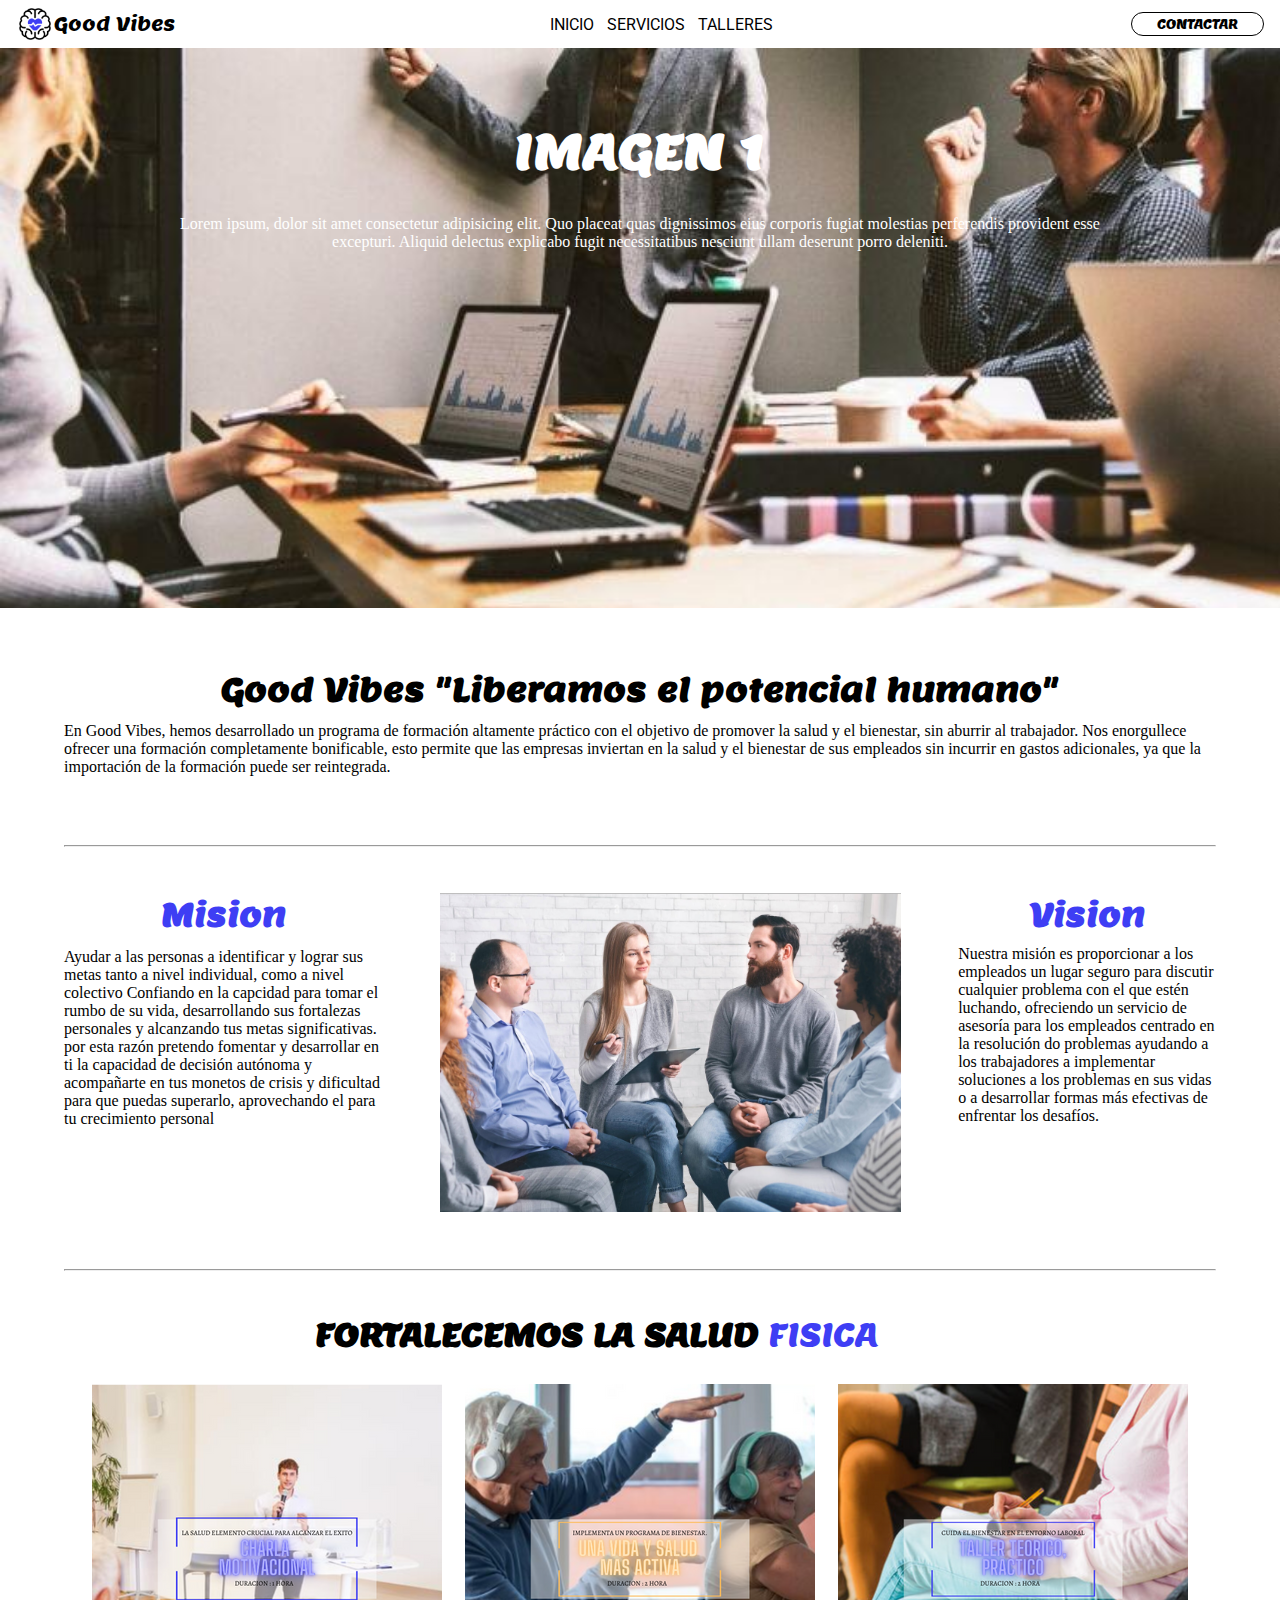
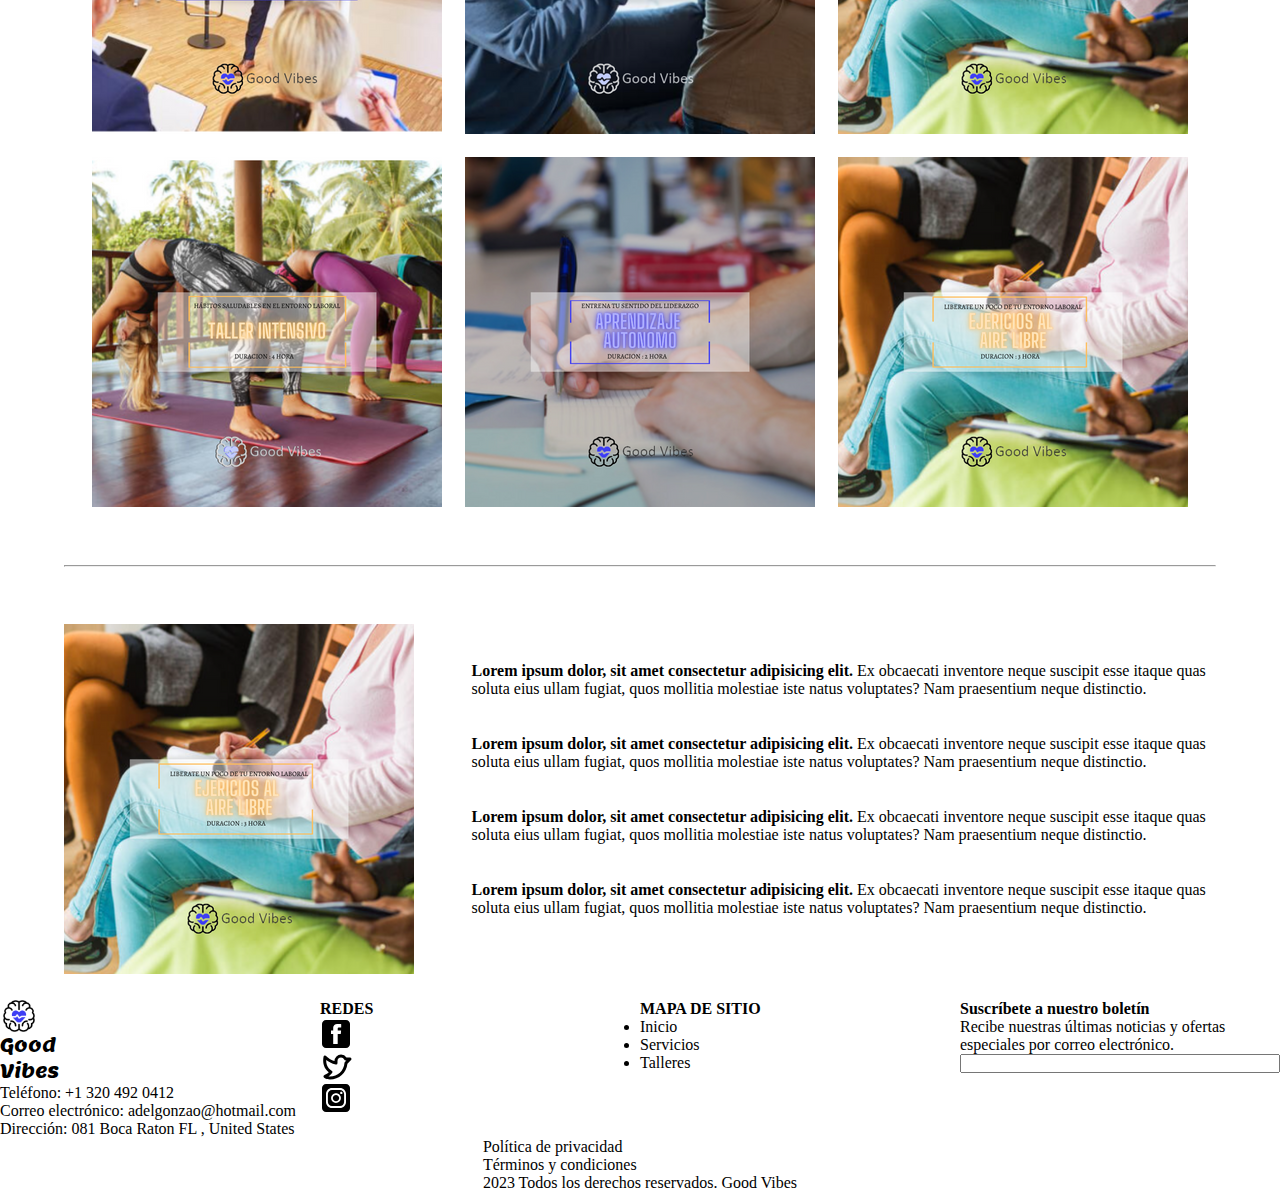
<file: index.html>
<!DOCTYPE html>
<html lang="en">

<head>
  <meta charset="UTF-8">
  <meta name="viewport" content="width=device-width, initial-scale=1.0">
  <title>Good Vibes</title>
  <link rel="stylesheet" href="css/iniciostyle.css">
  <link rel="icon" href="img/logo_empresa_solo.png" type="image/x-icon">
</head>

<body>

  <header>
    <nav>
      <div>
        <img src="img/logo_empresa_solo.png" alt="" class="logo">
        <a href="#" class="titulo-logo"> Good Vibes</a>
      </div>

      <ul>
        <li><a href="">INICIO</a></li>
        <li><a href="">SERVICIOS</a></li>
        <li><a href="">TALLERES</a></li>
      </ul>
      <button> CONTACTAR </button>
    </nav>

    <section class="slider-box">
      <ul>
        <li>
          <img src="img/carousel1.webp" alt="">
          <div class="texto">
            <h2> IMAGEN 1</h2>
            <p>
              Lorem ipsum, dolor sit amet consectetur adipisicing elit. Quo placeat quas dignissimos eius corporis
              fugiat molestias perferendis provident esse excepturi. Aliquid delectus explicabo fugit necessitatibus
              nesciunt ullam deserunt porro deleniti.
            </p>
          </div>
        </li>
        <li>
          <img src="img/carousel2.jpg" alt="">
          <div class="texto">
            <h2> IMAGEN 1</h2>
            <p>
              Lorem ipsum, dolor sit amet consectetur adipisicing elit. Quo placeat quas dignissimos eius corporis
              fugiat molestias perferendis provident esse excepturi. Aliquid delectus explicabo fugit necessitatibus
              nesciunt ullam deserunt porro deleniti.
            </p>
          </div>
        </li>
        <li>
          <img src="img/carousel3.webp" alt="">
          <div class="texto">
            <h2> IMAGEN 1 </h2>
            <p>
              Lorem ipsum, dolor sit amet consectetur adipisicing elit. Quo placeat quas dignissimos eius corporis
              fugiat molestias perferendis provident esse excepturi. Aliquid delectus explicabo fugit necessitatibus
              nesciunt ullam deserunt porro deleniti.
            </p>
          </div>
        </li>
      </ul>
    </section>

  </header>

  <main>
    <section class="section_one">
      <h1> Good Vibes "Liberamos el potencial humano"</h1>
      <p>En Good Vibes, hemos desarrollado un programa de formación altamente práctico con el objetivo de promover la
        salud y el bienestar, sin aburrir al trabajador. Nos enorgullece ofrecer una formación completamente
        bonificable, esto permite que las empresas inviertan en la salud y el bienestar de sus empleados sin incurrir en
        gastos adicionales, ya que la importación de la formación puede ser reintegrada.</p>
    </section>

    <hr>

    <section class="mision_vision">
      <article>
        <h2> Mision</h2>
        <p>Ayudar a las personas a identificar y lograr sus metas tanto a nivel individual, como a nivel colectivo
          Confiando en la capcidad para tomar el rumbo de su vida, desarrollando sus fortalezas personales y alcanzando
          tus metas significativas. por esta razón pretendo fomentar y desarrollar en ti la capacidad de decisión
          autónoma y acompañarte en tus monetos de crisis y dificultad para que puedas superarlo, aprovechando el para
          tu crecimiento personal</p>
      </article>

      <img src="img/pngwing.com.png" alt="">

      <article>
        <h2> Vision</h2>
        <p>Nuestra misión es proporcionar a los empleados un lugar seguro para discutir cualquier problema con el que
          estén luchando, ofreciendo un servicio de asesoría para los empleados centrado en la resolución do problemas
          ayudando a los trabajadores a implementar soluciones a los problemas en sus vidas o a desarrollar formas más
          efectivas de enfrentar los desafíos.</p>
      </article>
    </section>

    <hr>

    <section class="grupo_imagenes">
      <div>
        <h3> FORTALECEMOS LA SALUD </h3>
        <ul>
          <li>FISICA</li>
          <li>MENTAL</li>
          <li>ESPIRITUAL</li>
        </ul>
      </div>

      <img src="img/1.png" alt="">
      <img src="img/2.png" alt="">
      <img src="img/3.png" alt="">
      <img src="img/4.png" alt="">
      <img src="img/5.png" alt="">
      <img src="img/6.png" alt="">
    </section>

    <hr>

    <section class="pre-footer">
      <img src="img/6.png" alt="">
      <article>
        <p> <span>Lorem ipsum dolor, sit amet consectetur adipisicing elit.</span> Ex obcaecati inventore neque suscipit
          esse itaque quas soluta eius ullam fugiat, quos mollitia molestiae iste natus voluptates? Nam praesentium
          neque distinctio.</p>
        <p> <span>Lorem ipsum dolor, sit amet consectetur adipisicing elit.</span> Ex obcaecati inventore neque suscipit
          esse itaque quas soluta eius ullam fugiat, quos mollitia molestiae iste natus voluptates? Nam praesentium
          neque distinctio.</p>
        <p> <span>Lorem ipsum dolor, sit amet consectetur adipisicing elit.</span> Ex obcaecati inventore neque suscipit
          esse itaque quas soluta eius ullam fugiat, quos mollitia molestiae iste natus voluptates? Nam praesentium
          neque distinctio.</p>
        <p> <span>Lorem ipsum dolor, sit amet consectetur adipisicing elit.</span> Ex obcaecati inventore neque suscipit
          esse itaque quas soluta eius ullam fugiat, quos mollitia molestiae iste natus voluptates? Nam praesentium
          neque distinctio.</p>
      </article>
    </section>
  </main>


  <footer>
    <div class="enlaces_contactos">
      <div>
        <img src="img/logo_empresa_solo.png" alt="" class="logo">
        <a href="#" class="titulo-logo"> Good Vibes</a>
      </div>
      <ul>
        <li>Teléfono: +1 320 492 0412</li>
        <li>Correo electrónico: adelgonzao@hotmail.com</li>
        <li>Dirección: 081 Boca Raton FL , United States</li>
      </ul>
    </div>
    <div>
      <h4> REDES </h4>
      <img src="img/facebook-logo.svg" alt="" class="logos-svg">
      <img src="img/twitter-logo.svg" alt="" class="logos-svg">
      <img src="img/instagram-logo.svg" alt="" class="logos-svg">
    </div>
    <div class="mapa_sitio">
      <h4> MAPA DE SITIO</h4>
      <ul>
        <li>Inicio</li>
        <li>Servicios</li>
        <li>Talleres</li>
      </ul>
    </div>
    <div>
      <h4>Suscríbete a nuestro boletín</h4>
      <p>Recibe nuestras últimas noticias y ofertas especiales por correo electrónico.</p>
      <input type="text">
    </div>
    <div class="politicas">
      <p>
        Política de privacidad <br>
        Términos y condiciones <br>
        2023 Todos los derechos reservados. Good Vibes
      </p>
    </div>
  </footer>

</body>

</html>
</file>
<file: css/iniciostyle.css>
@import url('https://fonts.googleapis.com/css2?family=Lemon&display=swap');
@import url('https://fonts.googleapis.com/css2?family=Roboto&display=swap');

/* ESTILOS GENERALES */
* {
  box-sizing: border-box;
  margin: 0;
  padding: 0;
}

h1, h2, h3 {
  font-family: 'Lemon', serif;
}

 a {
  text-decoration: none;
  color: black;
}

/* NAV */

nav {
  display: flex;
  flex-direction: row;
  align-items: center;
  padding: .5rem 1rem;
  justify-content: space-between;
  z-index: 20;
  box-shadow: 6px 5px 10px 1px black ;
}

nav > div {
  display: flex;
  align-items: center;
  width: max-content;
}

.logo {
  display: block;
  width: 2rem;
  height: 2rem;
  margin: 0 .2rem;
}

.titulo-logo {
  text-decoration: none;
  font-size: 1.2rem;
  font-family: 'Lemon';
  margin-right: 1rem;
}

nav > ul {
  display: flex;
  flex-grow: 1;
  list-style: none;
  gap: .8rem;
  font-size: 1rem; 
  width: max-content;
  justify-content: center;
  font-family: 'Roboto', sans-serif;
  height: 100%;
}

ul > li > a:hover{
  font-weight: 700;
  color:#3E3EF4;
}

nav > button {
  display: flex;
  flex-grow: 0;
  width: min-content;
  padding: 0 2%;
  justify-content: center;
  border-radius: 1rem;
  height: 1.5rem;
  align-items: center;
  border: 1px solid rgb(0, 0, 0);
  background-color: white;
  font-family: 'Lemon', serif;
}

nav > button:hover {
  border: transparent;
  background-color: #3E3EF4;
  color: white;
  box-shadow: 6px 5px 10px 1px #0000008b;
  transition-duration: .5s;
}


/* CAROUSEL */

.slider-box {
  width: 100%;
  height: auto;
  overflow: hidden;
  aspect-ratio: 16/7;
  box-shadow: inset 0 100px 1px 0 black, inset 0 -5px 10px 0 black;
}

.slider-box > ul {
  display: flex;
  width: 300%;
  animation: slide 10s infinite alternate ease-in-out;
}

.slider-box li {
  width: 100%;
  list-style: none;
  position: relative;
}

.texto {
  position: absolute;
  text-align: center;
  padding: 0 10rem;
  top: 10%;
  color: white;
}

.texto h2 {
  font-size: 300%;
  margin-bottom: 2rem;
}

.slider-box img {
  width: 100%;
}

@keyframes slide {
  0% { margin-left: 0%;}
  20% { margin-left: 0%;}

  40% { margin-left: -100%;}
  60% { margin-left: -100%;}

  80% { margin-left: -200%;}
  100% { margin-left: -200%;}
}

/* MAIN */

main {
  padding: 2% 5%;
}

main > section:nth-child(1) {
  display: flex;
  padding: 2% 0;
  justify-content: center;
  flex-wrap: wrap;
}

h1 {
  padding: 1% 10%;
}

hr {
  margin: 4% 0;
}

/* MISION Y VISION*/

.mision_vision {
  display: flex;
  gap: 5%;
  margin-bottom: 5%;
}

.mision_vision h2 {
  text-align: center;
  font-size: 200%;
  margin-bottom: 4%;
  color: #3E3EF4;
}

.mision_vision img {
  width: 40%;
  aspect-ratio: 13/9;
}

/* GRUPO DE IMAGENES */

.grupo_imagenes {
  display: flex;
  flex-direction: row;
  flex-wrap: wrap;
  justify-content: center;
}

.grupo_imagenes > div {
  display: flex;
  width: 100%;
  justify-content: center;
  line-height: 2rem;
  font-size: 2rem;
  height: 2rem;
  overflow: hidden;
  margin-bottom: 2%;
}

.grupo_imagenes h3 {
  text-align: center;
  margin-bottom: 2%;
  font-size: 2rem;
}

.grupo_imagenes img {
  margin: 1%;
}

/* PALABRA CAMBIANTE */

.grupo_imagenes > div > ul {
  list-style: none;
  padding-left: 10px;
  font-family: 'Lemon', serif;
  animation: cambiar 9s infinite alternate ease-in-out;
  color: #3E3EF4;
}

@keyframes cambiar {
  0%{margin-top: 0;}
  20%{margin-top: 0;}

  40%{margin-top: -2rem;}
  60%{margin-top: -2rem;}

  80%{margin-top: -4rem;}
  100%{margin-top: -4rem;}
  }

/* PRE-FOOTER */

.pre-footer{
  display: flex;
  margin-top: 5%;
  gap: 5%;
}

.pre-footer p{
  margin: 5% 0;
}

.pre-footer p span{
  font-weight: 700;
}

.logos-svg {
  width: 2rem;
}

footer{
  display: flex;
  flex-wrap: wrap;
}

footer div {
  display: flex;
  flex-direction: column;
  width: 25%;
}

.politicas {
  display: flex;
  width: 100%;
}

.politicas > p{
  display: flex;
  width: 100%;
  justify-content: center;
}
</file>
